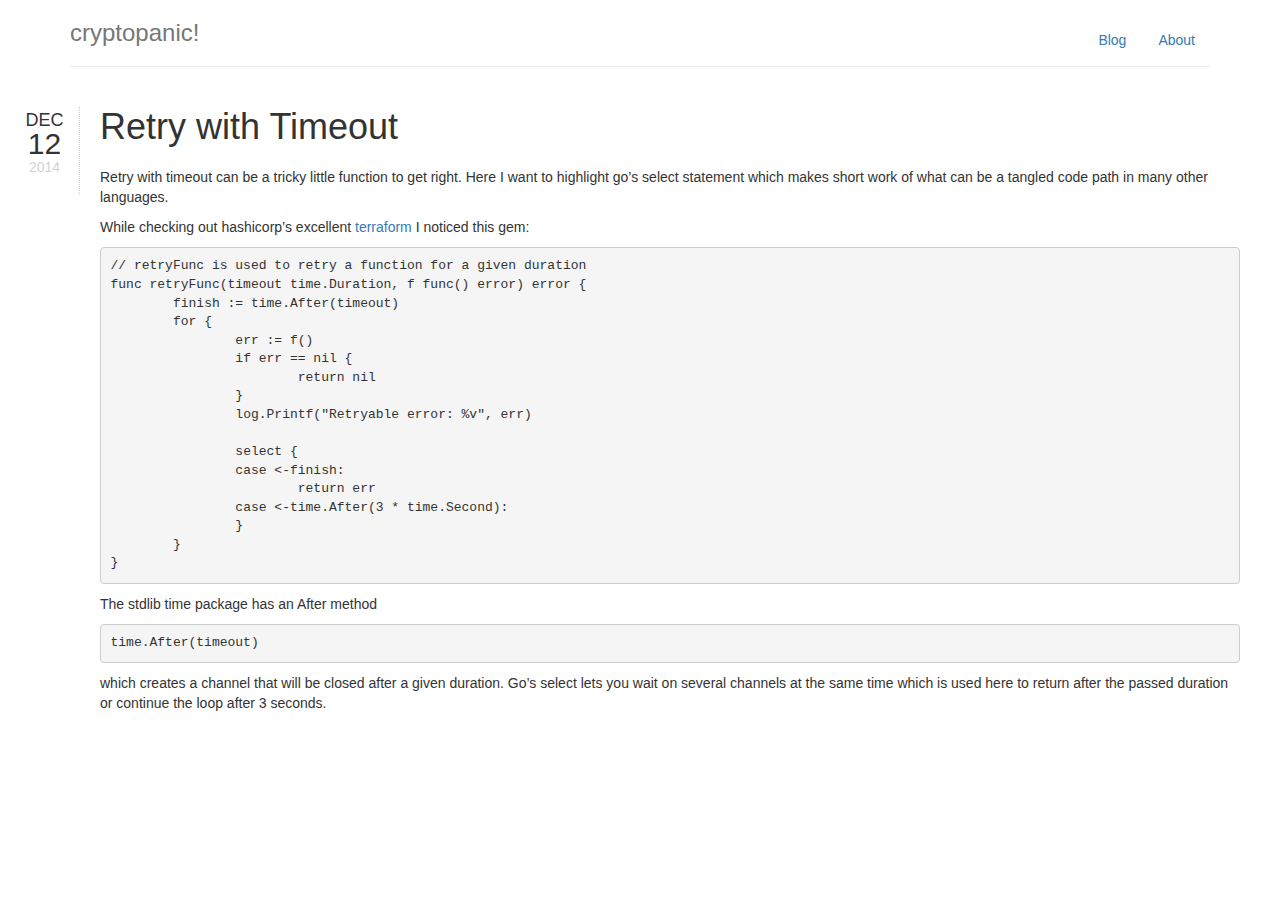
<file: index.html>
<html>
<head>
  <link href="//maxcdn.bootstrapcdn.com/bootstrap/3.3.1/css/bootstrap.min.css" rel="stylesheet">
  <link href="css/main.css" rel="stylesheet">
  <title>cryptopanic!</title>
</head>
<body>

  <div class="container">
      <div class="header">
        <nav>
          <ul class="nav nav-pills pull-right">
            <li role="presentation"><a href="/">Blog</a></li>
            <li role="presentation"><a href="/about/">About</a></li>
          </ul>
        </nav>
        <h3 class="text-muted">cryptopanic!</h3>
      </div>

			<hr>


<article class="container">
  
    <article>
    <div class="container">
        <header>
            <div class="meta">
                <div class="date">
                    <span class="month">Dec</span>
                    <span class="day">12</span>
                    <span class="year">2014</span>
                </div>
            </div>
            <h1 class="title">Retry with Timeout</h1>
            <h2 class="subtitle"></h2>
        </header>

        <section>
            <p>Retry with timeout can be a tricky little function to get right.  Here I want to highlight go&rsquo;s select statement which makes short work of what can be a tangled code path in many other languages.</p>

<p>While checking out hashicorp&rsquo;s excellent <a href="https://github.com/hashicorp/terraform">terraform</a> I noticed this gem:</p>

<pre><code class="language-go">// retryFunc is used to retry a function for a given duration
func retryFunc(timeout time.Duration, f func() error) error {
	finish := time.After(timeout)
	for {
		err := f()
		if err == nil {
			return nil
		}
		log.Printf(&quot;Retryable error: %v&quot;, err)

		select {
		case &lt;-finish:
			return err
		case &lt;-time.After(3 * time.Second):
		}
	}
}
</code></pre>

<p>The stdlib time package has an After method</p>

<pre><code>time.After(timeout)
</code></pre>

<p>which creates a channel that will be closed after a given duration.  Go&rsquo;s select lets you wait on several channels at the same time which is used here to return after the passed duration or continue the loop after 3 seconds.</p>

        </section>

        <footer>
        </footer>

    </div>
</article>

  
</article>

  </div>
</body>
</html>
</file>
<file: css/main.css>
article {
  padding-right: 28px;
  padding-bottom: 30px;
}
article .meta {
  position: absolute;
  margin-left: -90px;
  border-right: 1px dotted lightgray;
  padding-top: 6px;
  width: 70px;
  font-weight: 400;
  padding-bottom: 20px;
}
article .meta .month {
  font-size: 18px;
  line-height: 15px;
  display: block;
  text-align: center;
  text-transform: uppercase;
}
article .meta .day {
  display: block;
  line-height: 32px;
  font-size: 30px;
  text-align: center;
}
article .meta .year {
  font-size: 14px;
  line-height: 15px;
  color: lightgray;
  display: block;
  text-align: center;
}
</file>
